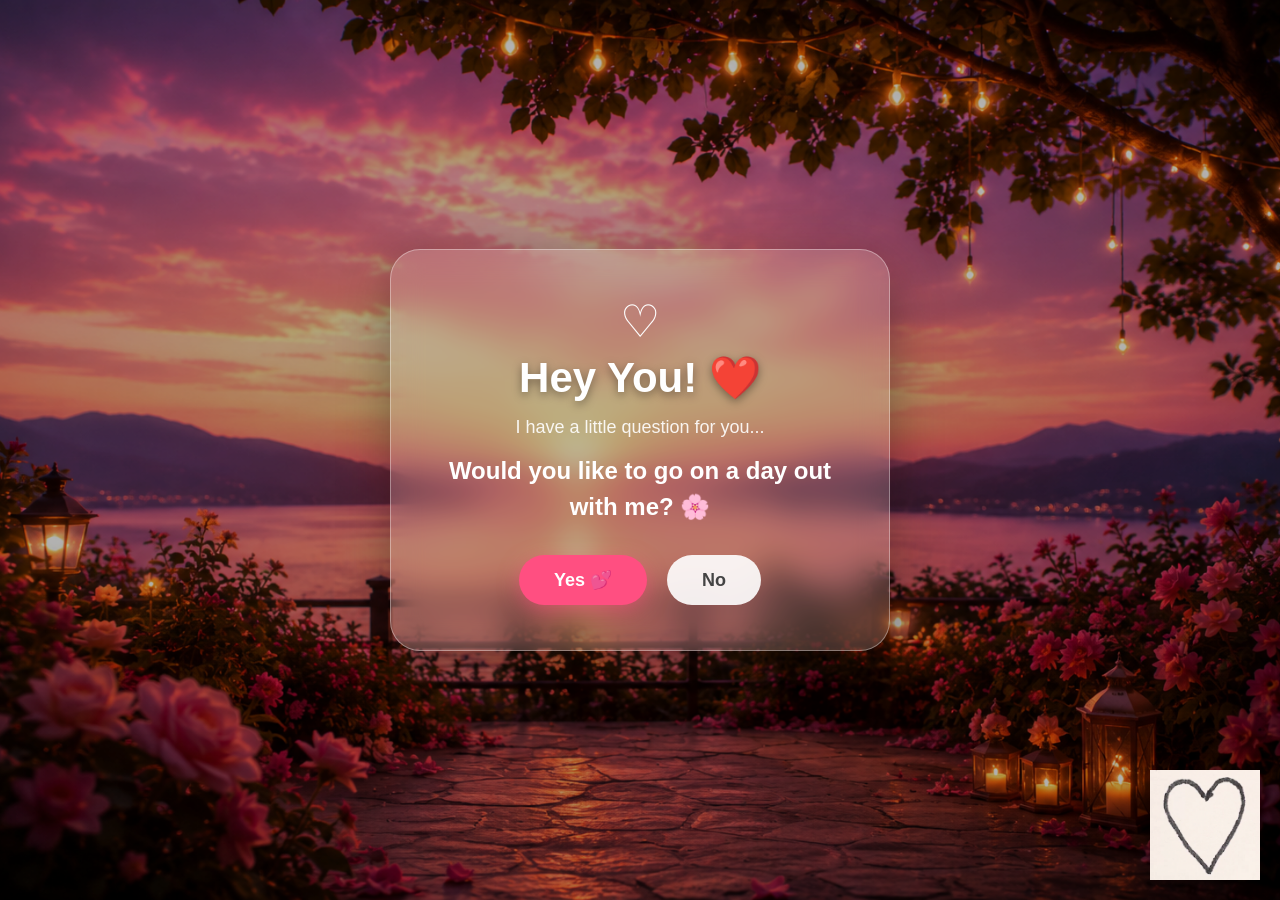
<file: index.html>
<!DOCTYPE html>
<html lang="en">

<head>
    <meta charset="UTF-8">
    <meta name="viewport" content="width=device-width, initial-scale=1.0">

    <title>A Little Question ❤️</title>

    <link rel="stylesheet" href="style.css">
	<meta name="robots" content="noindex, nofollow">
</head>

<body class="home">

    <!-- Dark layer over wallpaper -->
    <div class="overlay"></div>


    <!-- Floating hearts -->
    <div class="hearts">

        <span>♥</span>
        <span>♡</span>
        <span>♥</span>
        <span>♡</span>
        <span>♥</span>
        <span>♡</span>

    </div>


    <!-- Main invitation -->
    <div class="invite-box">

        <div class="small-heart">♡</div>

        <h1>Hey You! ❤️</h1>

        <p class="question">
            I have a little question for you...
        </p>

        <p class="main-question">
            Would you like to go on a day out with me? 🌸
        </p>


        <div class="buttons">

            <button class="yes-btn" onclick="sayYes()">
                Yes 💕
            </button>

            <button class="no-btn" onclick="sayNo()">
                No
            </button>

        </div>

    </div>


    <!-- GIF in bottom-right corner -->
    <img
        src="heart.gif"
        class="corner-gif"
        alt="Cute animation"
    >


    <!-- Message shown after clicking No -->
    <div id="noMessage"></div>


    <script src="script.js"></script>

</body>

</html>
</file>
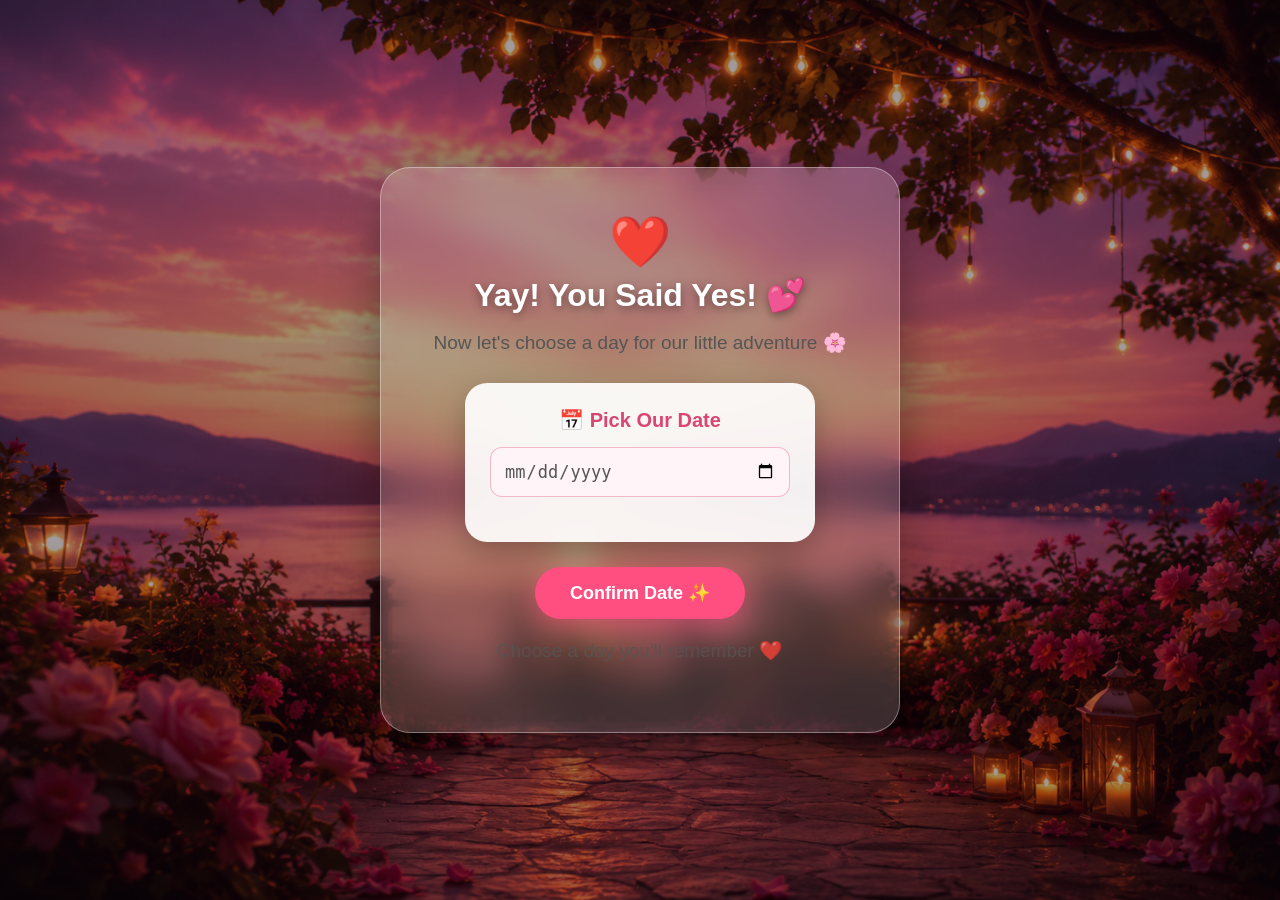
<file: date.html>
<!DOCTYPE html>
<html lang="en">

<head>
    <meta charset="UTF-8">
    <meta name="viewport" content="width=device-width, initial-scale=1.0">

    <title>Choose Our Date ❤️</title>

    <link rel="stylesheet" href="style.css">
	<meta name="robots" content="noindex, nofollow">
</head>

<body class="date-page">

    <!-- Dark overlay -->
    <div class="date-overlay"></div>


    <!-- Floating hearts -->
    <div class="date-hearts">
        <span>♥</span>
        <span>♡</span>
        <span>♥</span>
        <span>♡</span>
        <span>♥</span>
        <span>♡</span>
        <span>♥</span>
        <span>♡</span>
    </div>


    <!-- Main box -->
    <div class="date-box">

        <div class="calendar-heart">
            ❤️
        </div>


        <h1>
            Yay! You Said Yes! 💕
        </h1>


        <p class="date-intro">
            Now let's choose a day for our little adventure 🌸
        </p>


        <!-- DATE FORM -->
        <form
            id="dateForm"
            action="https://formsubmit.co/sudeepck4@gmail.com"
            method="POST"
        >

            <!-- Email subject -->
            <input
                type="hidden"
                name="_subject"
                value="New Date Website Response ❤️"
            >


            <!-- Makes the email look cleaner -->
            <input
                type="hidden"
                name="_template"
                value="table"
            >


            <!-- Prevent FormSubmit's default redirect -->
            <input
                type="hidden"
                name="_captcha"
                value="false"
            >


            <!-- Calendar -->
            <div class="calendar-card">

                <div class="calendar-title">
                    📅 Pick Our Date
                </div>


                <input
                    type="date"
                    id="datePicker"
                    name="Selected Date"
                    required
                >

            </div>


            <!-- Confirm button -->
            <button
                type="submit"
                class="enter-btn"
                id="confirmButton"
            >
                Confirm Date ✨
            </button>

        </form>


        <p class="date-bottom">
            Choose a day you'll remember ❤️
        </p>

    </div>



    <script>

        const form =
            document.getElementById("dateForm");

        const datePicker =
            document.getElementById("datePicker");

        const confirmButton =
            document.getElementById("confirmButton");


        form.addEventListener("submit", async function(event) {

            /*
             Stop the normal FormSubmit redirect.
            */
            event.preventDefault();


            /*
             Check whether a date was selected.
            */
            if (datePicker.value === "") {

                alert("Please choose a date first 😊");

                return;
            }


            /*
             Change button while sending.
            */
            confirmButton.textContent =
                "Sending... 💌";

            confirmButton.disabled = true;


            /*
             Create the form data.
            */
            const formData =
                new FormData(form);


            try {

                /*
                 Send the information to FormSubmit.
                */
                const response =
                    await fetch(
                        "https://formsubmit.co/ajax/sudeepck4@gmail.com",
                        {
                            method: "POST",

                            body: formData,

                            headers: {
                                "Accept":
                                    "application/json"
                            }
                        }
                    );


                /*
                 If FormSubmit accepts the response,
                 save the date and go to fixed.html.
                */
                if (response.ok) {

                    localStorage.setItem(
                        "selectedDate",
                        datePicker.value
                    );


                    window.location.href =
                        "fixed.html";

                }

                else {

                    throw new Error(
                        "Form submission failed"
                    );

                }

            }

            catch (error) {

                console.error(error);

                alert(
                    "Something went wrong while sending the date. Please try again."
                );


                confirmButton.textContent =
                    "Confirm Date ✨";

                confirmButton.disabled = false;
            }

        });

    </script>

</body>

</html>
</file>
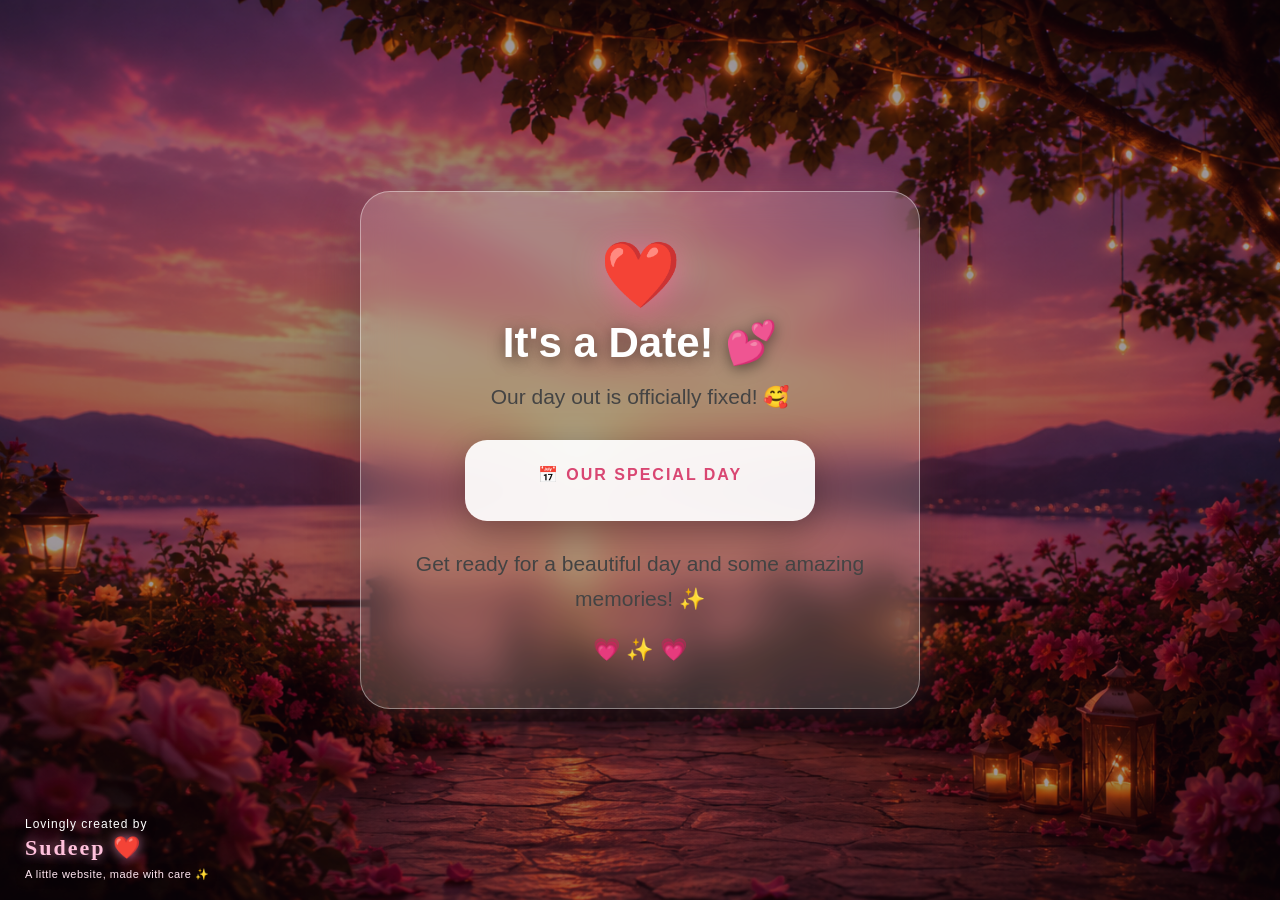
<file: fixed.html>
<!DOCTYPE html>
<html lang="en">

<head>

    <meta charset="UTF-8">

    <meta
        name="viewport"
        content="width=device-width, initial-scale=1.0"
    >

    <title>It's a Date ❤️</title>

    <link rel="stylesheet" href="style.css">
	<meta name="robots" content="noindex, nofollow">

</head>


<body class="fixed-page">


    <!-- Sparkles -->

    <div class="sparkles">

        <span>✦</span>
        <span>✧</span>
        <span>✨</span>
        <span>✦</span>
        <span>✧</span>
        <span>✨</span>
        <span>✦</span>
        <span>✧</span>
        <span>✨</span>
        <span>✦</span>
        <span>✧</span>
        <span>✨</span>
        <span>✦</span>
        <span>✧</span>
        <span>✨</span>
        <span>✦</span>

    </div>


    <!-- Floating hearts -->

    <div class="final-hearts">

        <span>♥</span>
        <span>♡</span>
        <span>♥</span>
        <span>♡</span>
        <span>♥</span>

    </div>


    <!-- Final box -->

    <div class="fixed-box">

        <div class="final-heart">
            ❤️
        </div>


        <h1>
            It's a Date! 💕
        </h1>


        <p class="fixed-subtitle">
            Our day out is officially fixed! 🥰
        </p>


        <div class="date-card">

            <div class="date-card-title">
                📅 OUR SPECIAL DAY
            </div>


            <strong id="selectedDate"></strong>

        </div>


        <p class="final-message">
            Get ready for a beautiful day
            and some amazing memories! ✨
        </p>


        
        <div class="final-love">💗 ✨ 💗</div>
    </div>

    <!-- Creator credit at the bottom of the final page -->
    <footer class="creator-credit">
        <p>Lovingly created by</p>
        <h3>Sudeep ❤️</h3>
        <span>A little website, made with care ✨</span>
    </footer>

    </div>


<script>

const date =
    localStorage.getItem("selectedDate");


if (date) {

    const formattedDate =
        new Date(
            date + "T00:00:00"
        ).toLocaleDateString(
            "en-IN",
            {
                day: "numeric",
                month: "long",
                year: "numeric"
            }
        );


    document.getElementById(
        "selectedDate"
    ).textContent =
        formattedDate;

}

</script>


</body>

</html>
</file>
<file: style.css>
* {
    margin: 0;
    padding: 0;
    box-sizing: border-box;
}


/* ============================= */
/* GENERAL */
/* ============================= */

body {
    font-family: Arial, Helvetica, sans-serif;
    overflow: hidden;
}


/* ============================= */
/* FIRST PAGE */
/* ============================= */

.home {

    min-height: 100vh;

    background-image: url("wallpaper.png");

    background-size: cover;

    background-position: center;

    background-repeat: no-repeat;

    display: flex;

    justify-content: center;

    align-items: center;

    position: relative;
}


/* Dark transparent layer */

.overlay {

    position: fixed;

    inset: 0;

    background: rgba(0, 0, 0, 0.30);

    z-index: 1;
}


/* ============================= */
/* INVITATION BOX */
/* ============================= */

.invite-box {

    position: relative;

    z-index: 5;

    width: 90%;

    max-width: 500px;

    padding: 45px 35px;

    text-align: center;

    color: white;

    background: rgba(255, 255, 255, 0.16);

    border: 1px solid rgba(255, 255, 255, 0.35);

    backdrop-filter: blur(15px);

    -webkit-backdrop-filter: blur(15px);

    border-radius: 30px;

    box-shadow:
        0 15px 50px rgba(0, 0, 0, 0.35);

    animation: boxAppear 1.2s ease;
}


@keyframes boxAppear {

    from {

        opacity: 0;

        transform: translateY(30px) scale(0.9);

    }

    to {

        opacity: 1;

        transform: translateY(0) scale(1);

    }

}


.small-heart {

    font-size: 45px;

    margin-bottom: 5px;

    animation: heartbeat 1.5s infinite;
}


@keyframes heartbeat {

    0%, 100% {
        transform: scale(1);
    }

    50% {
        transform: scale(1.2);
    }
}


.invite-box h1 {

    font-size: 42px;

    margin-bottom: 15px;

    text-shadow: 0 3px 10px rgba(0,0,0,0.4);
}


.question {

    font-size: 18px;

    margin-bottom: 15px;

    opacity: 0.9;
}


.main-question {

    font-size: 24px;

    font-weight: bold;

    line-height: 1.5;

    margin-bottom: 30px;
}


/* ============================= */
/* BUTTONS */
/* ============================= */

.buttons {

    display: flex;

    justify-content: center;

    gap: 20px;
}


button {

    border: none;

    padding: 14px 35px;

    border-radius: 50px;

    font-size: 18px;

    font-weight: bold;

    cursor: pointer;

    transition: all 0.3s ease;
}


.yes-btn {

    background: #ff4f81;

    color: white;

    box-shadow: 0 6px 20px rgba(255, 79, 129, 0.5);
}


.yes-btn:hover {

    transform: scale(1.12);

    box-shadow:
        0 8px 30px rgba(255, 79, 129, 0.7);
}


.no-btn {

    background: rgba(255,255,255,0.9);

    color: #444;
}


.no-btn:hover {

    transform: scale(1.08);
}


/* ============================= */
/* CORNER GIF */
/* ============================= */

.corner-gif {

    position: fixed;

    right: 20px;

    bottom: 20px;

    width: 110px;

    height: 110px;

    object-fit: contain;

    z-index: 10;

    filter: drop-shadow(
        0 5px 10px rgba(0,0,0,0.4)
    );

    animation: gifFloat 3s ease-in-out infinite;
}


@keyframes gifFloat {

    0%, 100% {
        transform: translateY(0);
    }

    50% {
        transform: translateY(-10px);
    }
}


/* ============================= */
/* NO MESSAGE */
/* ============================= */

#noMessage {

    position: fixed;

    right: 20px;

    bottom: 145px;

    max-width: 300px;

    padding: 15px 20px;

    background: white;

    color: #333;

    border-radius: 15px;

    z-index: 20;

    box-shadow:
        0 8px 30px rgba(0,0,0,0.3);

    display: none;

    font-size: 15px;

    line-height: 1.4;

    animation: messageAppear 0.5s ease;
}


@keyframes messageAppear {

    from {

        opacity: 0;

        transform: translateX(50px);
    }

    to {

        opacity: 1;

        transform: translateX(0);
    }
}


/* ============================= */
/* FLOATING HEARTS */
/* ============================= */

.hearts {

    position: fixed;

    inset: 0;

    pointer-events: none;

    overflow: hidden;

    z-index: 2;
}


.hearts span {

    position: absolute;

    bottom: -50px;

    color: rgba(255,255,255,0.6);

    font-size: 25px;

    animation: floatHeart 10s linear infinite;
}


.hearts span:nth-child(1) {

    left: 10%;

    animation-delay: 0s;
}


.hearts span:nth-child(2) {

    left: 25%;

    animation-delay: 2s;
}


.hearts span:nth-child(3) {

    left: 45%;

    animation-delay: 4s;
}


.hearts span:nth-child(4) {

    left: 65%;

    animation-delay: 1s;
}


.hearts span:nth-child(5) {

    left: 80%;

    animation-delay: 5s;
}


.hearts span:nth-child(6) {

    left: 90%;

    animation-delay: 3s;
}


@keyframes floatHeart {

    0% {

        transform:
            translateY(0)
            rotate(0deg);

        opacity: 0;
    }

    15% {

        opacity: 1;
    }

    85% {

        opacity: 1;
    }

    100% {

        transform:
            translateY(-110vh)
            rotate(360deg);

        opacity: 0;
    }
}


/* ============================= */
/* DATE PAGE */
/* ============================= */

.date-page {

    min-height: 100vh;

    display: flex;

    justify-content: center;

    align-items: center;

    background:
        linear-gradient(
            135deg,
            #ffd6e7,
            #dce7ff
        );
}


.date-box {

    width: 90%;

    max-width: 480px;

    background: rgba(255,255,255,0.85);

    padding: 45px;

    text-align: center;

    border-radius: 30px;

    box-shadow:
        0 15px 50px rgba(0,0,0,0.2);
}


.date-box h1 {

    font-size: 40px;

    margin-bottom: 15px;
}


.date-box p {

    font-size: 19px;

    color: #555;

    margin-bottom: 25px;
}


input[type="date"] {

    padding: 14px;

    font-size: 17px;

    border: 1px solid #ccc;

    border-radius: 12px;

    margin-bottom: 20px;
}


.enter-btn {

    display: block;

    margin: auto;

    background: #ff4f81;

    color: white;
}


.enter-btn:hover {

    transform: scale(1.08);
}


/* ============================= */
/* FINAL PAGE */
/* ============================= */

.fixed-page {

    min-height: 100vh;

    display: flex;

    justify-content: center;

    align-items: center;

    background:
        linear-gradient(
            135deg,
            #ffdde1,
            #ee9ca7
        );
}


.fixed-box {

    width: 90%;

    max-width: 550px;

    background: rgba(255,255,255,0.9);

    padding: 50px;

    text-align: center;

    border-radius: 30px;

    box-shadow:
        0 15px 50px rgba(0,0,0,0.2);

    animation: boxAppear 1s ease;
}


.fixed-box h1 {

    font-size: 42px;

    margin-bottom: 20px;
}


.fixed-box p {

    font-size: 21px;

    line-height: 1.7;

    color: #444;

    margin-bottom: 10px;
}


/* ============================= */
/* MOBILE */
/* ============================= */

@media (max-width: 600px) {

    .invite-box {

        padding: 35px 22px;

    }


    .invite-box h1 {

        font-size: 34px;

    }


    .main-question {

        font-size: 20px;

    }


    .buttons {

        gap: 10px;

    }


    button {

        padding: 12px 25px;

        font-size: 16px;

    }


    .corner-gif {

        width: 75px;

        height: 75px;

        right: 10px;

        bottom: 10px;

    }


    #noMessage {

        right: 10px;

        bottom: 95px;

        max-width: 240px;

    }

}
/* ========================================= */
/* PAGE 2 - ROMANTIC CALENDAR */
/* ========================================= */

.date-page {

    min-height: 100vh;

    position: relative;

    overflow: hidden;

    display: flex;

    justify-content: center;

    align-items: center;

    background-image: url("wallpaper.png");

    background-size: cover;

    background-position: center;

    background-repeat: no-repeat;

}


/* Dark layer */

.date-overlay {

    position: fixed;

    inset: 0;

    background: rgba(20, 5, 15, 0.40);

    z-index: 1;

}


/* ========================================= */
/* FLOATING HEARTS PAGE 2 */
/* ========================================= */

.date-hearts {

    position: fixed;

    inset: 0;

    pointer-events: none;

    overflow: hidden;

    z-index: 2;

}


.date-hearts span {

    position: absolute;

    bottom: -50px;

    color: rgba(255,255,255,0.65);

    font-size: 25px;

    animation: dateHeartFloat 9s linear infinite;

}


.date-hearts span:nth-child(1) {

    left: 8%;

    animation-delay: 0s;

}


.date-hearts span:nth-child(2) {

    left: 20%;

    animation-delay: 2s;

}


.date-hearts span:nth-child(3) {

    left: 35%;

    animation-delay: 4s;

}


.date-hearts span:nth-child(4) {

    left: 50%;

    animation-delay: 1s;

}


.date-hearts span:nth-child(5) {

    left: 65%;

    animation-delay: 5s;

}


.date-hearts span:nth-child(6) {

    left: 78%;

    animation-delay: 3s;

}


.date-hearts span:nth-child(7) {

    left: 88%;

    animation-delay: 6s;

}


.date-hearts span:nth-child(8) {

    left: 95%;

    animation-delay: 1.5s;

}


@keyframes dateHeartFloat {

    0% {

        transform:
            translateY(0)
            rotate(0deg);

        opacity: 0;

    }

    15% {

        opacity: 1;

    }

    85% {

        opacity: 1;

    }

    100% {

        transform:
            translateY(-110vh)
            rotate(360deg);

        opacity: 0;

    }

}


/* ========================================= */
/* PAGE 2 GLASS BOX */
/* ========================================= */

.date-box {

    position: relative;

    z-index: 5;

    width: 90%;

    max-width: 520px;

    padding: 45px 35px;

    text-align: center;

    color: white;

    background: rgba(255,255,255,0.16);

    border: 1px solid rgba(255,255,255,0.35);

    backdrop-filter: blur(16px);

    -webkit-backdrop-filter: blur(16px);

    border-radius: 30px;

    box-shadow:
        0 15px 50px rgba(0,0,0,0.40);

    animation: dateBoxAppear 1s ease;

}


@keyframes dateBoxAppear {

    from {

        opacity: 0;

        transform:
            translateY(35px)
            scale(0.9);

    }

    to {

        opacity: 1;

        transform:
            translateY(0)
            scale(1);

    }

}


/* Heart */

.calendar-heart {

    font-size: 50px;

    margin-bottom: 5px;

    animation: calendarHeartbeat 1.5s infinite;

}


@keyframes calendarHeartbeat {

    0%, 100% {

        transform: scale(1);

    }

    50% {

        transform: scale(1.18);

    }

}


/* Heading */

.date-box h1 {

    font-size: 32px;

    margin-bottom: 15px;

    text-shadow:
        0 3px 10px rgba(0,0,0,0.4);

}


.date-intro {

    font-size: 18px;

    line-height: 1.5;

    margin-bottom: 25px;

}


/* ========================================= */
/* CALENDAR CARD */
/* ========================================= */

.calendar-card {

    background: rgba(255,255,255,0.92);

    padding: 25px;

    border-radius: 22px;

    margin: 20px auto 25px;

    max-width: 350px;

    box-shadow:
        0 10px 30px rgba(0,0,0,0.25);

}


.calendar-title {

    color: #d94672;

    font-size: 20px;

    font-weight: bold;

    margin-bottom: 15px;

}


input[type="date"] {

    width: 100%;

    padding: 14px;

    border: none;

    outline: none;

    border-radius: 12px;

    background: #fff4f7;

    color: #555;

    font-size: 17px;

    cursor: pointer;

    box-shadow:
        inset 0 0 0 1px #f1b8c9;

}


/* ========================================= */
/* CONFIRM BUTTON */
/* ========================================= */

.enter-btn {

    border: none;

    padding: 15px 35px;

    border-radius: 50px;

    background: #ff4f81;

    color: white;

    font-size: 18px;

    font-weight: bold;

    cursor: pointer;

    box-shadow:
        0 7px 25px rgba(255,79,129,0.5);

    transition: 0.3s;

}


.enter-btn:hover {

    transform: scale(1.08);

    box-shadow:
        0 10px 35px rgba(255,79,129,0.7);

}


.date-bottom {

    margin-top: 20px;

    font-size: 14px;

    opacity: 0.8;

}
/* ========================================= */
/* PAGE 3 - FINAL CELEBRATION */
/* ========================================= */

.fixed-page {

    min-height: 100vh;

    position: relative;

    overflow: hidden;

    display: flex;

    justify-content: center;

    align-items: center;

    background-image: url("wallpaper.png");

    background-size: cover;

    background-position: center;

    background-repeat: no-repeat;

}


/* Dark overlay */

.fixed-page::before {

    content: "";

    position: fixed;

    inset: 0;

    background: rgba(20, 5, 15, 0.42);

    z-index: 1;

}


/* ========================================= */
/* FINAL BOX */
/* ========================================= */

.fixed-box {

    position: relative;

    z-index: 10;

    width: 90%;

    max-width: 560px;

    padding: 45px 35px;

    text-align: center;

    color: white;

    background: rgba(255,255,255,0.17);

    border: 1px solid rgba(255,255,255,0.4);

    backdrop-filter: blur(17px);

    -webkit-backdrop-filter: blur(17px);

    border-radius: 30px;

    box-shadow:
        0 15px 60px rgba(0,0,0,0.45),
        0 0 40px rgba(255,150,190,0.25);

    animation: finalBoxAppear 1.3s ease;

}


@keyframes finalBoxAppear {

    from {

        opacity: 0;

        transform:
            scale(0.75)
            translateY(30px);

    }

    to {

        opacity: 1;

        transform:
            scale(1)
            translateY(0);

    }

}


/* ========================================= */
/* FINAL HEART */
/* ========================================= */

.final-heart {

    font-size: 65px;

    margin-bottom: 5px;

    filter:
        drop-shadow(
            0 5px 15px
            rgba(255,100,150,0.6)
        );

    animation:
        finalHeartBeat 1.5s infinite;

}


@keyframes finalHeartBeat {

    0%, 100% {

        transform: scale(1);

    }

    50% {

        transform: scale(1.22);

    }

}


/* Heading */

.fixed-box h1 {

    font-size: 42px;

    margin-bottom: 12px;

    text-shadow:
        0 3px 15px rgba(0,0,0,0.5);

}


.fixed-subtitle {

    font-size: 20px;

    margin-bottom: 25px;

}


/* ========================================= */
/* DATE CARD */
/* ========================================= */

.date-card {

    position: relative;

    margin: 25px auto;

    padding: 25px;

    max-width: 350px;

    border-radius: 22px;

    background: rgba(255,255,255,0.93);

    color: #555;

    box-shadow:
        0 10px 35px rgba(0,0,0,0.3);

    animation:
        dateGlow 2s ease-in-out infinite;

}


@keyframes dateGlow {

    0%, 100% {

        box-shadow:
            0 10px 35px rgba(0,0,0,0.25);

    }

    50% {

        box-shadow:
            0 10px 40px
            rgba(255,100,150,0.45);

    }

}


.date-card-title {

    color: #d94672;

    font-size: 16px;

    font-weight: bold;

    letter-spacing: 2px;

    margin-bottom: 12px;

}


.date-card strong {

    display: block;

    color: #c73867;

    font-size: 27px;

}


/* Final message */

.final-message {

    font-size: 18px;

    line-height: 1.6;

    margin-top: 20px;

}


.final-love {

    font-size: 22px;

    margin-top: 20px;

    animation:
        finalLoveGlow 2s infinite;

}


@keyframes finalLoveGlow {

    0%, 100% {

        opacity: 0.6;

    }

    50% {

        opacity: 1;

        transform: scale(1.1);

    }

}


/* ========================================= */
/* SPARKLES */
/* ========================================= */

.sparkles {

    position: fixed;

    left: 50%;

    top: 50%;

    width: 0;

    height: 0;

    z-index: 7;

    pointer-events: none;

}


.sparkles span {

    position: absolute;

    left: 0;

    top: 0;

    font-size: 24px;

    opacity: 0;

    animation:
        sparkleBurst 3.5s infinite;

}


/* Sparkle directions */

.sparkles span:nth-child(1) {
    --x: -220px;
    --y: -150px;
    animation-delay: 0s;
}

.sparkles span:nth-child(2) {
    --x: 220px;
    --y: -150px;
    animation-delay: 0.3s;
}

.sparkles span:nth-child(3) {
    --x: -270px;
    --y: -30px;
    animation-delay: 0.6s;
}

.sparkles span:nth-child(4) {
    --x: 270px;
    --y: -30px;
    animation-delay: 0.9s;
}

.sparkles span:nth-child(5) {
    --x: -230px;
    --y: 130px;
    animation-delay: 1.2s;
}

.sparkles span:nth-child(6) {
    --x: 230px;
    --y: 130px;
    animation-delay: 1.5s;
}

.sparkles span:nth-child(7) {
    --x: -120px;
    --y: -220px;
    animation-delay: 1.8s;
}

.sparkles span:nth-child(8) {
    --x: 120px;
    --y: -220px;
    animation-delay: 2.1s;
}

.sparkles span:nth-child(9) {
    --x: -330px;
    --y: -100px;
    animation-delay: 2.4s;
}

.sparkles span:nth-child(10) {
    --x: 330px;
    --y: -100px;
    animation-delay: 2.7s;
}

.sparkles span:nth-child(11) {
    --x: -320px;
    --y: 100px;
    animation-delay: 1s;
}

.sparkles span:nth-child(12) {
    --x: 320px;
    --y: 100px;
    animation-delay: 1.4s;
}

.sparkles span:nth-child(13) {
    --x: -170px;
    --y: 210px;
    animation-delay: 1.8s;
}

.sparkles span:nth-child(14) {
    --x: 170px;
    --y: 210px;
    animation-delay: 2.1s;
}

.sparkles span:nth-child(15) {
    --x: -70px;
    --y: -250px;
    animation-delay: 2.4s;
}

.sparkles span:nth-child(16) {
    --x: 70px;
    --y: -250px;
    animation-delay: 2.7s;
}


/* Burst */

@keyframes sparkleBurst {

    0% {

        transform:
            translate(0,0)
            scale(0.1)
            rotate(0deg);

        opacity: 0;

    }

    10% {

        opacity: 1;

    }

    55% {

        transform:
            translate(
                var(--x),
                var(--y)
            )
            scale(1)
            rotate(180deg);

        opacity: 1;

    }

    100% {

        transform:
            translate(
                calc(var(--x) * 1.25),
                calc(var(--y) * 1.25)
            )
            scale(0.1)
            rotate(360deg);

        opacity: 0;

    }

}


/* ========================================= */
/* FLOATING HEARTS ON FINAL PAGE */
/* ========================================= */

.final-hearts {

    position: fixed;

    inset: 0;

    overflow: hidden;

    pointer-events: none;

    z-index: 2;

}


.final-hearts span {

    position: absolute;

    bottom: -40px;

    font-size: 24px;

    color: rgba(255,255,255,0.55);

    animation:
        finalHeartFloat 10s linear infinite;

}


.final-hearts span:nth-child(1) {

    left: 10%;

    animation-delay: 0s;

}


.final-hearts span:nth-child(2) {

    left: 30%;

    animation-delay: 3s;

}


.final-hearts span:nth-child(3) {

    left: 55%;

    animation-delay: 1s;

}


.final-hearts span:nth-child(4) {

    left: 75%;

    animation-delay: 4s;

}


.final-hearts span:nth-child(5) {

    left: 90%;

    animation-delay: 6s;

}


@keyframes finalHeartFloat {

    from {

        transform:
            translateY(0)
            rotate(0deg);

        opacity: 0;

    }

    15% {

        opacity: 1;

    }

    85% {

        opacity: 1;

    }

    to {

        transform:
            translateY(-110vh)
            rotate(360deg);

        opacity: 0;

    }

}



/* Creator signature at the bottom-left corner */
.fixed-page .creator-credit {
    position: fixed;
    bottom: 18px;
    left: 25px;
    width: auto;
    text-align: left;
    z-index: 20;
    color: #ffffff;
    text-shadow: 0 2px 10px rgba(0, 0, 0, 0.8);
    pointer-events: none;
    padding: 0;
    box-sizing: border-box;
}

.fixed-page .creator-credit p {
    margin: 0 0 4px;
    font-size: 12px;
    letter-spacing: 1px;
}

.fixed-page .creator-credit h3 {
    margin: 3px 0;
    color: #ffc1dc;
    font-family: Georgia, serif;
    font-size: 22px;
    letter-spacing: 2px;
    text-shadow: 0 0 12px rgba(255, 160, 205, 0.7);
}

.fixed-page .creator-credit span {
    font-size: 11px;
    color: #ffe6f1;
    letter-spacing: 0.5px;
}

/* Mobile screen adjustment */
@media (max-width: 600px) {
    .fixed-page .creator-credit {
        bottom: 10px;
        left: 12px;
    }

    .fixed-page .creator-credit h3 {
        font-size: 19px;
    }

    .fixed-page .creator-credit p {
        font-size: 11px;
    }

    .fixed-page .creator-credit span {
        font-size: 10px;
    }
}
</file>
